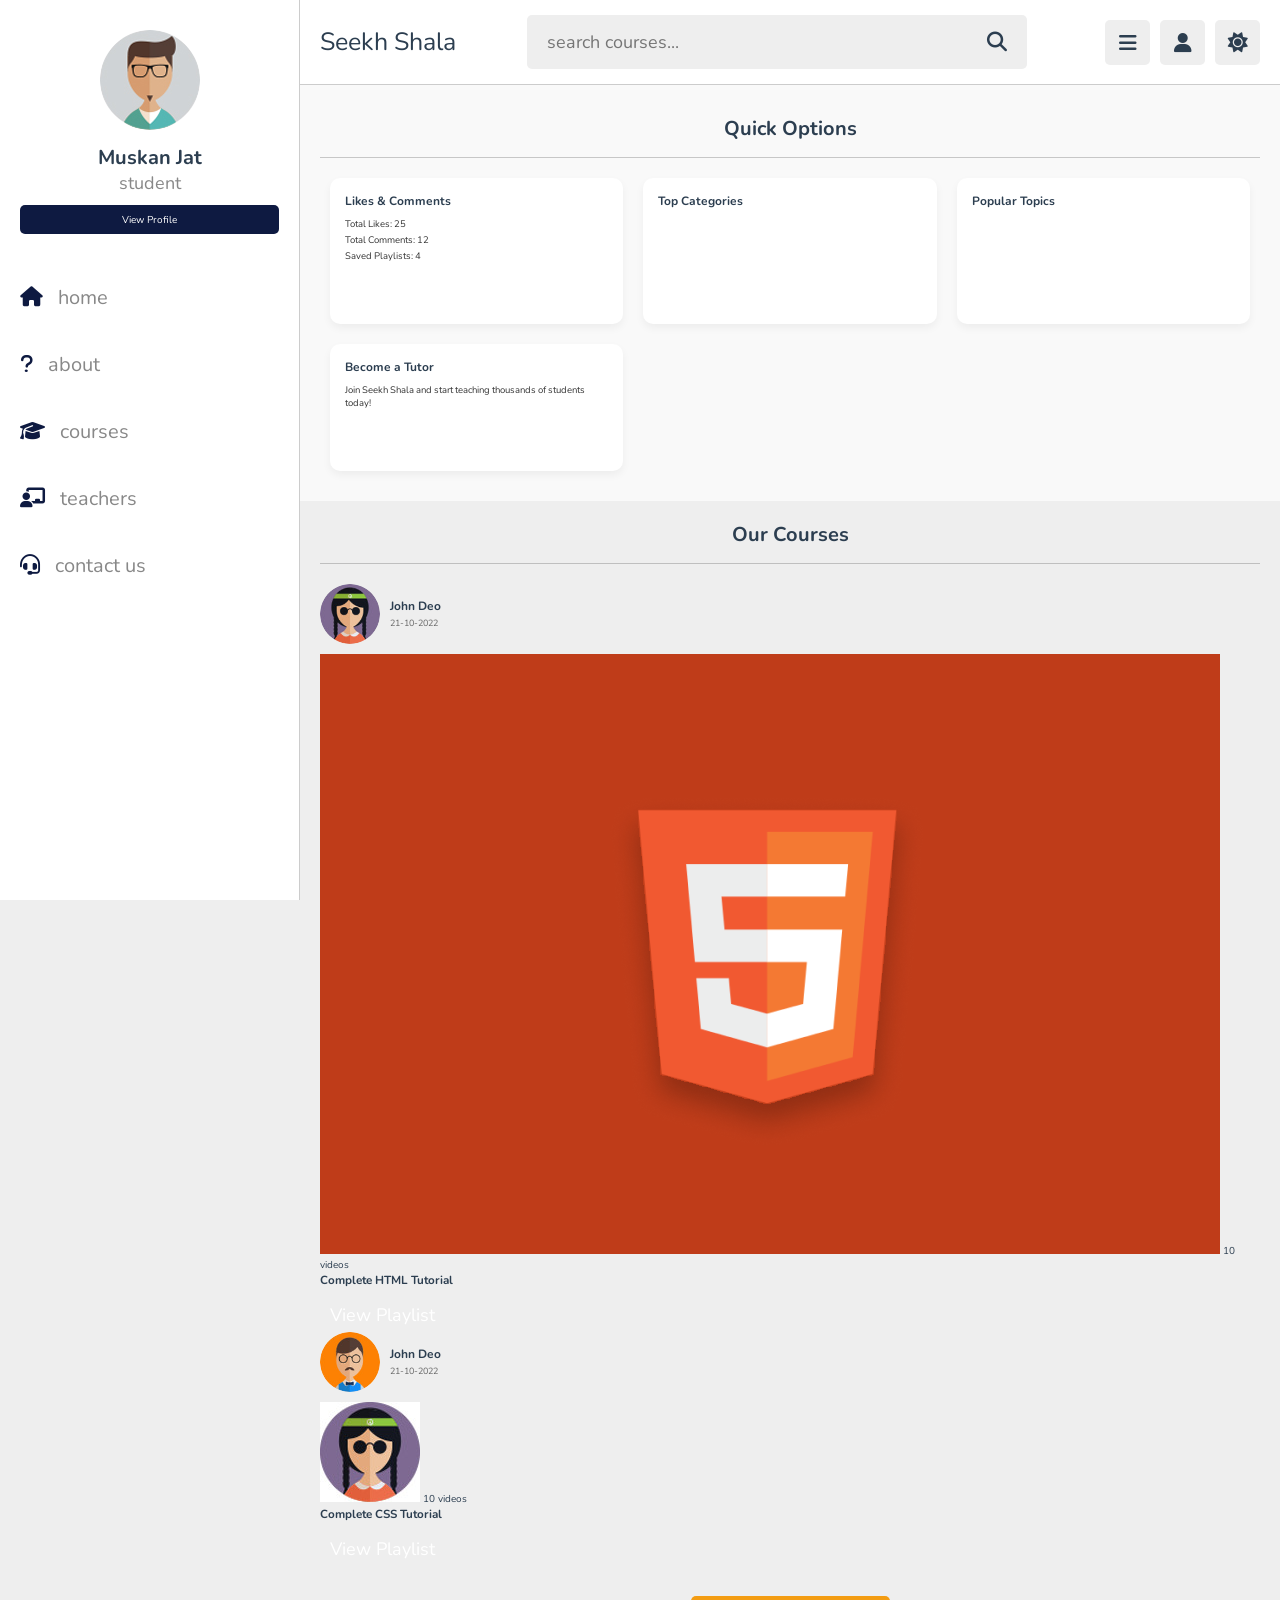
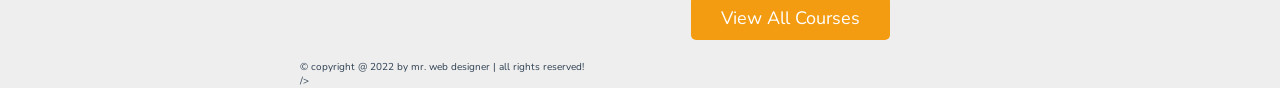
<file: index.html>
<!DOCTYPE html>
<html lang="en">
  <head>
    <meta charset="UTF-8" />
    <meta name="viewport" content="width=device-width, initial-scale=1.0" />
    <title>Seekh Shala</title>
    <link rel="stylesheet" href="style.css" />
    <!--font awesome cdn link-->
    <link rel="stylesheet" href="https://cdnjs.cloudflare.com/ajax/libs/font-awesome/6.1.2/css/all.min.css">
  </head>
  <body>
<!-- header section starts-->
<header class="header">
   
    <section class="flex">
 
       <a href="index.html" class="logo">Seekh Shala</a>
 
       <form action="search.html" method="post" class="search-form">
          <input type="text" name="search_box" required placeholder="search courses..." maxlength="100">
          <button type="submit" class="fas fa-search" title="Search"></button>
       </form>
 
       <div class="icons">
          <div id="menu-btn" class="fas fa-bars"></div>
          <div id="search-btn" class="fas fa-search"></div>
          <div id="user-btn" class="fas fa-user"></div>
          <div id="toggle-btn" class="fas fa-sun"></div>
       </div>
 
       <div class="profile">
          <img src="images/pic-1.jpg" class="image" alt="">
          <h3 class="name">Muskan  Jat</h3>
          <p class="role">student</p>
          <a href="profile.html" class="btn">view profile</a>
          <div class="flex-btn">
             <a href="login.html" class="option-btn">login</a>
             <a href="register.html" class="option-btn">register</a>
          </div>
       </div>
 
    </section>
 
 </header>   
 
 <div class="side-bar">
 
    <div id="close-btn">
       <i class="fas fa-times"></i>
    </div>
 
    <div class="profile">
       <img src="images/pic-1.jpg" class="image" alt="">
       <h3 class="name">Muskan Jat</h3>
       <p class="role">student</p>
       <a href="profile.html" class="btn">view profile</a>
    </div>
 
    <nav class="navbar">
       <a href="index.html"><i class="fas fa-home"></i><span>home</span></a>
       <a href="about.html"><i class="fas fa-question"></i><span>about</span></a>
       <a href="coursetopic.html"><i class="fas fa-graduation-cap"></i><span>courses</span></a>
       <a href="teachers.html"><i class="fas fa-chalkboard-user"></i><span>teachers</span></a>
       <a href="contact.html"><i class="fas fa-headset"></i><span>contact us</span></a>
    </nav>
 
 </div>
 
 <section class="quick-options">
    <h1 class="heading">Quick Options</h1>
  
    <div class="options-container">
      <div class="option-box">
        <h3>Likes & Comments</h3>
        <p>Total Likes: <span>25</span></p>
        <p>Total Comments: <span>12</span></p>
        <p>Saved Playlists: <span>4</span></p>
        <a href="#" class="inline-btn">View All</a>
      </div>
  
      <div class="option-box">
        <h3>Top Categories</h3>
        <div class="tags">
          <span>Development</span>
          <span>Business</span>
          <span>Design</span>
          <span>Marketing</span>
          <span>Music</span>
          <span>Science</span>
        </div>
      </div>
  
      <div class="option-box">
        <h3>Popular Topics</h3>
        <div class="tags">
          <span>HTML</span>
          <span>CSS</span>
          <span>JavaScript</span>
          <span>React</span>
          <span>PHP</span>
          <span>Bootstrap</span>
        </div>
      </div>
  
      <div class="option-box">
        <h3>Become a Tutor</h3>
        <p>Join Seekh Shala and start teaching thousands of students today!</p>
        <a href="#" class="inline-btn">Get Started</a>
      </div>
    </div>
  </section>
 
 
 
  <section class="courses">
    <h1 class="heading">Our Courses</h1>
 
    <div class="slider-container">
       <div class="slider">
          <!-- Course Card 1 -->
          <div class="course-card">
             <div class="tutor">
                <img src="images/pic-2.jpg" alt="John Deo">
                <div class="info">
                   <h3>John Deo</h3>
                   <span>21-10-2022</span>
                </div>
             </div>
             <div class="thumb">
                <img src="images/thumb-1.png" alt="HTML tutorial">
                <span>10 videos</span>
             </div>
             <h3 class="title">Complete HTML Tutorial</h3>
             <a href="playlist.html" class="inline-btn">View Playlist</a>
          </div>
 
          <!-- Course Card 2 -->
          <div class="course-card">
             <div class="tutor">
                <img src="images/pic-3.jpg" alt="John Deo">
                <div class="info">
                   <h3>John Deo</h3>
                   <span>21-10-2022</span>
                </div>
             </div>
             <div class="thumb">
                <img src="images/pic-2.jpg" alt="CSS tutorial">
                <span>10 videos</span>
             </div>
             <h3 class="title">Complete CSS Tutorial</h3>
             <a href="playlist.html" class="inline-btn">View Playlist</a>
          </div>
 
          <!-- Add more course cards as needed -->
       </div>
    </div>
 
    <div class="more-btn">
       <a href="courses.html" class="inline-option-btn">View All Courses</a>
    </div>
 </section>
 
 
 
 
 <footer class="footer">
 
    &copy; copyright @ 2022 by <span>mr. web designer</span> | all rights reserved!
 
 </footer>

    <!-- custom js file link-->
     <script src="script.js"></script>/>
  </body>
</html>
</file>
<file: style.css>
@import url('https://fonts.googleapis.com/css2?family=Nunito:wght@200;300;400;500;600;700&display=swap');

:root{
   --main-color:#0e1a41;
   --red:#e74c3c;
   --orange:#f39c12;
   --light-color:#888;
   --light-bg:#eee;
   --black:#2c3e50;
   --white:#fff;
   --border:.1rem solid rgba(0,0,0,.2);
   --main-hover: #003ea6; /* Slightly darker blue for hover */

}

*{
   font-family: 'Nunito', sans-serif;
   margin:0; padding:0;
   box-sizing: border-box;
   outline: none; border:none;
   text-decoration: none;
}

*::selection{
   background-color: var(--main-color);
   color:#fff;
}

html{
   font-size: 62.5%;
   overflow-x: hidden;
}

html::-webkit-scrollbar{
   width: 1rem;
   height: .5rem;
}

html::-webkit-scrollbar-track{
   background-color: transparent;
}

html::-webkit-scrollbar-thumb{
   background-color: var(--main-color);
}

body{
   background-color: var(--light-bg);
   padding-left: 30rem;
}

body.dark{
   --light-color:#aaa;
   --light-bg:#333;
   --black:#fff;
   --white:#222;
   --border:.1rem solid rgba(255,255,255,.2);
}

body.active{
   padding-left: 0;
}

section{
   padding:2rem;
   margin: 0 auto;
   max-width: 1200px;
}

.heading{
   font-size: 2.5rem;
   color:var(--black);
   margin-bottom: 2.5rem;
   border-bottom: var(--border);
   padding-bottom: 1.5rem;
   text-transform: capitalize;
}

.inline-btn,
.inline-option-btn,
.inline-delete-btn,
.btn,
.delete-btn,
.option-btn{
   border-radius: .5rem;
   color:#fff;
   font-size: 1.8rem;
   cursor: pointer;
   text-transform: capitalize;
   padding:1rem 3rem;
   text-align: center;
   margin-top: 1rem;
}

.btn,
.delete-btn,
.option-btn{
   display: block;
   width: 100%;
}

.inline-btn,
.inline-option-btn,
.inline-delete-btn{
   display: inline-block;
}

.btn,
.inline-btn{
   background-color: var(--main-color);
}

.option-btn,
.inline-option-btn{
   background-color:var(--orange);
}

.delete-btn,
.inline-delete-btn{
   background-color: var(--red);
}

.inline-btn:hover,
.inline-option-btn:hover,
.inline-delete-btn:hover,
.btn:hover,
.delete-btn:hover,
.option-btn:hover{
   background-color: var(--black);
   color: var(--white);
}

.flex-btn{
   display: flex;
   gap: 1rem;
}

.header{
   position: sticky;
   top:0; left:0; right: 0;
   background-color: var(--white);
   z-index: 1000;
   border-bottom: var(--border);
}

.header .flex{
   display: flex;
   align-items: center;
   justify-content: space-between;
   position: relative;
   padding: 1.5rem 2rem;
}

.header .flex .logo{
   font-size: 2.5rem;
   color: var(--black);
}

.header .flex .search-form{
   width: 50rem;
   border-radius: .5rem;
   background-color: var(--light-bg);
   padding:1.5rem 2rem;
   display: flex;
   gap:2rem;

}

.header .flex .search-form input{
   width: 100%;
   font-size: 1.8rem;
   color:var(--black);
   background:none;
}

.header .flex .search-form button{
   background:none;
   font-size: 2rem;
   cursor: pointer;
   color:var(--black);
}

.header .flex .search-form button:hover{
   color: var(--main-color);
}

.header .flex .icons div{
   font-size: 2rem;
   color:var(--black);
   background-color: var(--light-bg);
   border-radius: .5rem;
   height: 4.5rem;
   width: 4.5rem;
   line-height: 4.5rem;
   cursor: pointer;
   text-align: center;
   margin-left: .7rem;
}

.header .flex .icons div:hover{
   background-color: var(--black);
   color:var(--white);
}

.header .flex .profile{
   position: absolute;
   top:120%; right: 2rem;
   background-color: var(--white);
   border-radius: .5rem;
   padding: 1.5rem;
   text-align: center;
   overflow: hidden;
   transform-origin: top right;
   transform: scale(0);
   transition: .2s linear;
   width: 30rem;
}

.header .flex .profile.active{
   transform: scale(1);
}

.header .flex .profile .image{
   height: 10rem;
   width: 10rem;
   border-radius: 50%;
   object-fit: contain;
   margin-bottom: 1rem;
}

.header .flex .profile .name{
   font-size: 2rem;
   color:var(--black);
   overflow: hidden;
   text-overflow: ellipsis;
   white-space: nowrap;
}

.header .flex .profile .role{
   font-size: 1.8rem;
   color: var(--light-color);
}

#search-btn{
   display: none;
}

.side-bar{
   position: fixed;
   top: 0; left: 0;
   width: 30rem;
   background-color: var(--white);
   height: 100vh;
   border-right: var(--border);
   z-index: 1200;
}

.side-bar #close-btn{
   text-align: right;
   padding: 2rem;
   display: none;
}

.side-bar #close-btn i{
   text-align: right;
   font-size: 2.5rem;
   background:var(--red);
   border-radius: .5rem;
   color:var(--white);
   cursor: pointer;
   height: 4.5rem;
   width: 4.5rem;
   line-height: 4.5rem;
   text-align: center;
}

.side-bar #close-btn i:hover{
   background-color: var(--black);
}

.side-bar .profile{
   padding:3rem 2rem;
   text-align: center;
}

.side-bar .profile .image{
   height: 10rem;
   width: 10rem;
   border-radius: 50%;
   object-fit: contain;
   margin-bottom: 1rem;
}

.side-bar .profile .name{
   font-size: 2rem;
   color:var(--black);
   overflow: hidden;
   text-overflow: ellipsis;
   white-space: nowrap;
}

.side-bar .profile .role{
   font-size: 1.8rem;
   color: var(--light-color);
}

.side-bar .navbar a{
   display: block;
   padding: 2rem;
   font-size: 2rem;
}

.side-bar .navbar a i{
   margin-right: 1.5rem;
   color:var(--main-color);
   transition: .2s linear;
}

.side-bar .navbar a span{
   color:var(--light-color);
}

.side-bar .navbar a:hover{
   background-color: var(--light-bg);
}

.side-bar .navbar a:hover i{
   margin-right: 2.5rem;
}

.side-bar.active{
   left: -30rem;
}
body {
  background-color: var(--light-bg);
  color: var(--black);
}

.container {
  max-width: 700px;
  margin: auto;
  padding: 2rem;
  background: var(--white);
  border-radius: 0.75rem;
  box-shadow: 0 0.5rem 1rem rgba(0,0,0,0.05);
  margin-top: 3rem;
}

.section-title {
  text-align: center;
  font-size: 2rem;
  color: var(--main-color);
  margin-bottom: 0.5rem;
}

.section-description {
  text-align: center;
  color: var(--light-color);
  margin-bottom: 2rem;
}

.contact-form .form-group {
  margin-bottom: 1.5rem;
}

.contact-form label {
  display: block;
  font-weight: bold;
  margin-bottom: 0.5rem;
  color: var(--black);
}

.contact-form input,
.contact-form textarea {
  width: 100%;
  padding: 0.75rem;
  border: var(--border);
  border-radius: 0.5rem;
  background: var(--dark-bg);
  resize: none;
  font-size: 1rem;
  color: var(--black);
}

.contact-form input:focus,
.contact-form textarea:focus {
  border-color: var(--main-color);
  outline: none;
}

.btn {
  display: inline-block;
  background: var(--main-color);
  color: var(--white);
  border: none;
  padding: 0.75rem 1.5rem;
  border-radius: 0.5rem;
  cursor: pointer;
  font-size: 1rem;
  transition: background 0.3s;
}

.btn:hover {
  background: var(--main-hover);
}
/* -----------------------------------------------------
   Styles for teachers.html page
-------------------------------------------------------- */

/* Section */
section.teachers {
  padding: 3rem 2rem;
}

.heading {
  font-size: 2rem;
  color: var(--primary);
  text-align: center;
  margin-bottom: 2rem;
}

.search-tutor {
  max-width: 400px;
  margin: 0 auto 2rem;
  text-align: center;
}

.search-tutor input {
  width: 100%;
  padding: 0.75rem;
  border: 1px solid #ccc;
  border-radius: 8px;
}

/* Teacher Cards */
.box-container {
  display: grid;
  grid-template-columns: repeat(auto-fit, minmax(270px, 1fr));
  gap: 1.5rem;
}

.box {
  background-color: var(--card-bg);
  padding: 1.5rem;
  border-radius: 12px;
  box-shadow: 0 4px 8px var(--shadow);
  transition: transform 0.2s;
}

.box:hover {
  transform: translateY(-5px);
}

.tutor {
  display: flex;
  align-items: center;
  gap: 1rem;
  margin-bottom: 1rem;
}

.tutor img {
  width: 60px;
  height: 60px;
  border-radius: 50%;
  object-fit: cover;
}

.tutor h3 {
  font-size: 1.2rem;
  margin-bottom: 0.2rem;
}

.tutor span {
  font-size: 0.9rem;
  color: #666;
}

.box p {
  margin: 0.8rem 0;
  color: #444;
}

.inline-btn {
  display: inline-block;
  padding: 0.5rem 1rem;
  background-color: var(--primary);
  color: white;
  border-radius: 5px;
  text-decoration: none;
  transition: background 0.2s;
}

.inline-btn:hover {
  background-color: #0056b3;
}

/* Responsive */
@media (max-width: 768px) {
  .box-container {
    grid-template-columns: 1fr;
  }
}
/* -----------------------------------
   Quick Options Section Styles
------------------------------------ */
.quick-options {
  background-color: #f9f9f9;
  padding: 3rem 2rem;
}

.quick-options .heading {
  text-align: center;
  font-size: 2rem;
  color: var(--primary);
  margin-bottom: 2rem;
}

.options-container {
  display: grid;
  grid-template-columns: repeat(auto-fit, minmax(250px, 1fr));
  gap: 2rem;
  padding: 0 1rem;
}

.option-box {
  background: white;
  padding: 1.5rem;
  border-radius: 10px;
  box-shadow: 0 4px 8px rgba(0,0,0,0.05);
  transition: transform 0.2s;
}

.option-box:hover {
  transform: translateY(-5px);
}

.option-box h3 {
  font-size: 1.2rem;
  margin-bottom: 0.8rem;
  color: var(--primary);
}

.option-box p {
  margin: 0.3rem 0;
  font-size: 0.95rem;
  color: #333;
}

.option-box .tags {
  display: flex;
  flex-wrap: wrap;
  gap: 0.5rem;
  margin-top: 0.5rem;
}

.option-box .tags span {
  background: var(--primary);
  color: white;
  padding: 0.4rem 0.7rem;
  border-radius: 5px;
  font-size: 0.85rem;
}

.option-box .inline-btn {
  margin-top: 1rem;
  display: inline-block;
}
/* Styling the courses section */
.courses .box-container{
  display: grid;
  grid-template-columns: repeat(auto-fit, minmax(30rem, 1fr));
  gap:1.5rem;
  justify-content: center;
  align-items: flex-start;
}

.courses .box-container .box{
  border-radius: .5rem;
  background-color: var(--white);
  padding: 2rem;
}

.courses .box-container .box .tutor{
  display: flex;
  align-items: center;
  gap: 1.5rem;
  margin-bottom: 2.5rem;
}

.courses .box-container .box .tutor img{
  height: 5rem;
  width: 5rem;
  border-radius: 50%;
  object-fit: cover;
}

.courses .box-container .box .tutor h3{
  font-size: 1.8rem;
  color: var(--black);
  margin-bottom: .2rem;
}

.courses .box-container .box .tutor span{
  font-size: 1.3rem;
  color:var(--light-color);
}

.courses .box-container .box .thumb{
  position: relative;
}

.courses .box-container .box .thumb span{
  position: absolute;
  top:1rem; left: 1rem;
  border-radius: .5rem;
  padding: .5rem 1.5rem;
  background-color: rgba(0,0,0,.3);
  color: #fff;
  font-size: 1.5rem;
}

.courses .box-container .box .thumb img{
  width: 100%;
  height: 20rem;
  object-fit: cover;
  border-radius: .5rem;
}

.courses .box-container .box .title{
  font-size: 2rem;
  color: var(--black);
  padding-bottom: .5rem;
  padding-top: 1rem;
}

.courses .more-btn{
  text-align: center;
  margin-top: 2rem;
}
/*** Section Title ***/
.section-title {
  position: relative;
  display: inline-block;
  text-transform: uppercase;
}

.section-title::before {
  position: absolute;
  content: "";
  width: calc(100% + 80px);
  height: 2px;
  top: 4px;
  left: -40px;
  background: var(--primary);
  z-index: -1;
}

.section-title::after {
  position: absolute;
  content: "";
  width: calc(100% + 120px);
  height: 2px;
  bottom: 5px;
  left: -60px;
  background: var(--primary);
  z-index: -1;
}

.section-title.text-start::before {
  width: calc(100% + 40px);
  left: 0;
}

.section-title.text-start::after {
  width: calc(100% + 60px);
  left: 0;
}


/*** Service ***/
.service-item {
  background: var(--light);
  transition: .5s;
}

.service-item:hover {
  margin-top: -10px;
  background: var(--primary);
}

.service-item * {
  transition: .5s;
}

.service-item:hover * {
  color: var(--light) !important;
}


/*** Categories & Courses ***/
.category img,
.course-item img {
  transition: .5s;
}

.category a:hover img,
.course-item:hover img {
  transform: scale(1.1);
}


/*** Team ***/
.team-item img {
  transition: .5s;
}

.team-item:hover img {
  transform: scale(1.1);
}


/*** Testimonial ***/
.testimonial-carousel::before {
  position: absolute;
  content: "";
  top: 0;
  left: 0;
  height: 100%;
  width: 0;
  background: linear-gradient(to right, rgba(255, 255, 255, 1) 0%, rgba(255, 255, 255, 0) 100%);
  z-index: 1;
}

.testimonial-carousel::after {
  position: absolute;
  content: "";
  top: 0;
  right: 0;
  height: 100%;
  width: 0;
  background: linear-gradient(to left, rgba(255, 255, 255, 1) 0%, rgba(255, 255, 255, 0) 100%);
  z-index: 1;
}

@media (min-width: 768px) {
  .testimonial-carousel::before,
  .testimonial-carousel::after {
      width: 200px;
  }
}

@media (min-width: 992px) {
  .testimonial-carousel::before,
  .testimonial-carousel::after {
      width: 300px;
  }
}

.testimonial-carousel .owl-item .testimonial-text,
.testimonial-carousel .owl-item.center .testimonial-text * {
  transition: .5s;
}

.testimonial-carousel .owl-item.center .testimonial-text {
  background: var(--primary) !important;
}

.testimonial-carousel .owl-item.center .testimonial-text * {
  color: #FFFFFF !important;
}

.testimonial-carousel .owl-dots {
  margin-top: 24px;
  display: flex;
  align-items: flex-end;
  justify-content: center;
}

.testimonial-carousel .owl-dot {
  position: relative;
  display: inline-block;
  margin: 0 5px;
  width: 15px;
  height: 15px;
  border: 1px solid #CCCCCC;
  transition: .5s;
}

.testimonial-carousel .owl-dot.active {
  background: var(--primary);
  border-color: var(--primary);
}


/*** Footer ***/
.footer .btn.btn-social {
  margin-right: 5px;
  width: 35px;
  height: 35px;
  display: flex;
  align-items: center;
  justify-content: center;
  color: var(--light);
  font-weight: normal;
  border: 1px solid #FFFFFF;
  border-radius: 35px;
  transition: .3s;
}

.footer .btn.btn-social:hover {
  color: var(--primary);
}

.footer .btn.btn-link {
  display: block;
  margin-bottom: 5px;
  padding: 0;
  text-align: left;
  color: #FFFFFF;
  font-size: 15px;
  font-weight: normal;
  text-transform: capitalize;
  transition: .3s;
}

.footer .btn.btn-link::before {
  position: relative;
  content: "\f105";
  font-family: "Font Awesome 5 Free";
  font-weight: 900;
  margin-right: 10px;
}

.footer .btn.btn-link:hover {
  letter-spacing: 1px;
  box-shadow: none;
}

.footer .copyright {
  padding: 25px 0;
  font-size: 15px;
  border-top: 1px solid rgba(256, 256, 256, .1);
}

.footer .copyright a {
  color: var(--light);
}

.footer .footer-menu a {
  margin-right: 15px;
  padding-right: 15px;
  border-right: 1px solid rgba(255, 255, 255, .1);
}

.footer .footer-menu a:last-child {
  margin-right: 0;
  padding-right: 0;
  border-right: none;
}
</file>
